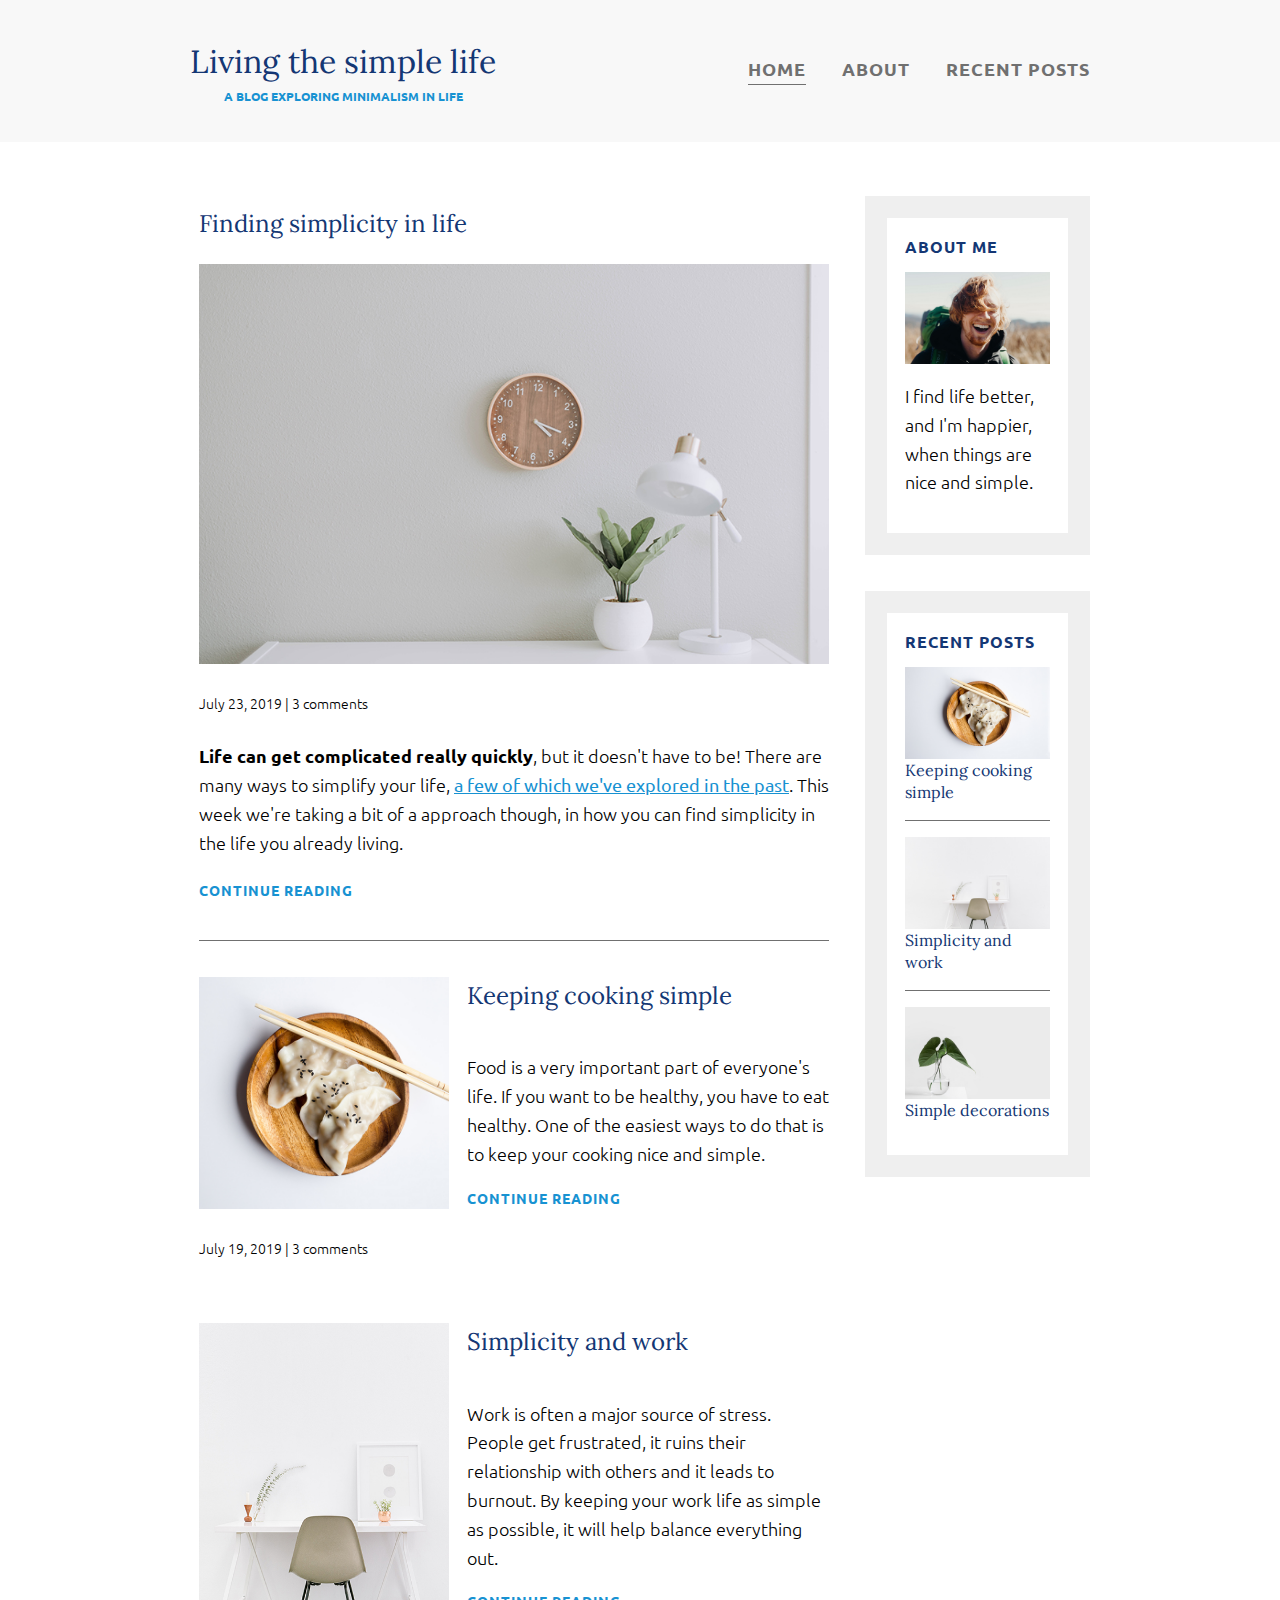
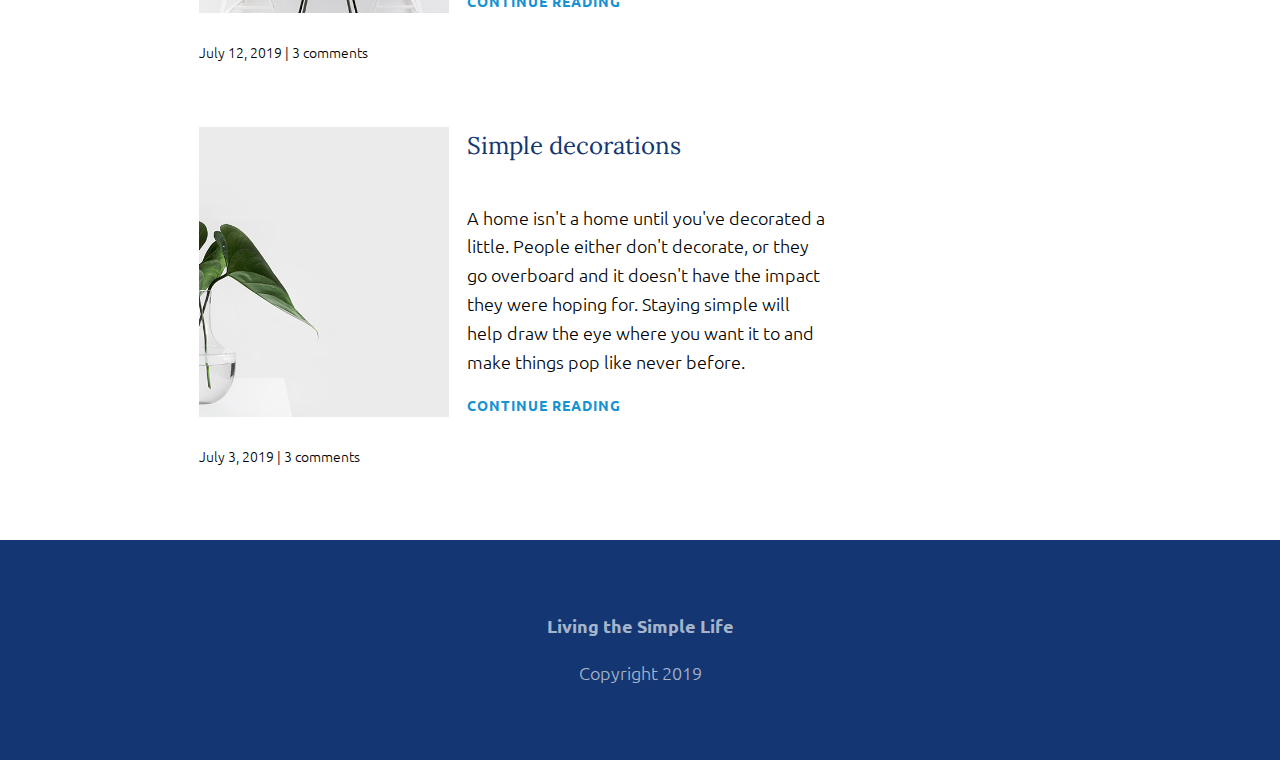
<file: index.html>
<!DOCTYPE html>
<html lang="en">
	<head>
		<meta charset="UTF-8">
		<meta http-equiv="X-UA-Compatible" content="IE=edge">
		<meta name="viewport" content="width=device-width, initial-scale=1.0">
		<link href="https://fonts.googleapis.com/css2?family=Lora&family=Ubuntu:wght@300;400;700&display=swap" rel="stylesheet">
		<link rel="stylesheet" href="styles.css">
		<title>Creating 3 page site</title>
	</head>

	<body>
		<header>
			<div class="container container-flex">
				<div class="site-title">
					<h1>Living the simple life</h1>
					<p class="subtitle">A blog exploring minimalism in life</p>
				</div>

				<nav>
					<ul>
						<li><a href="index.html" class="current-page">Home</a></li>
						<li><a href="about-me.html">About</a></li>
						<li><a href="recent-posts.html">Recent Posts</a></li>
					</ul>
				</nav>
			</div> <!-- / .container -->
		</header>

		<div class="container container-flex">
			<main role="main">

				<article class="article-featured">
					<h2 class="article-title">Finding simplicity in life</h2>
					<img src="life.jpg" alt="simple white desk on a white wall with a plant on the far right side" class="article-image">
					<p class="article-info">July 23, 2019 | 3 comments</p>
					<p class="article-body"><strong>Life can get complicated really quickly</strong>, but it doesn't have to be! There are many ways to simplify your life, <a href="#">a few of which we've explored in the past</a>. This week we're taking a bit of a approach though, in how you can find simplicity in the life you already living.</p>
					<a href="#" class="article-read-more">Continue reading</a>
				</article>

				<article class="article-recent">
						<h2 class="article-title">Keeping cooking simple </h2>
						<p class="article-body">Food is a very important part of everyone's life. If you want to be healthy, you have to eat healthy. One of the easiest ways to do that is to keep your cooking nice and simple.</p>
						<a href="#" class="article-read-more">Continue reading</a>
						<img src="food.jpg" alt="three dumplings on a wood plate with chopsticks" class="article-image">
						<p class="article-info">July 19, 2019 | 3 comments</p>
				</article>

				<article class="article-recent">
						<h2 class="article-title">Simplicity and work </h2>
						<p class="article-body">Work is often a major source of stress. People get frustrated, it ruins their relationship with others and it leads to burnout. By keeping your work life as simple as possible, it will help balance everything out.</p>
						<a href="#" class="article-read-more">Continue reading</a>
						<img src="work.jpg" alt="a chair white chair at a white desk on a white wall" class="article-image">
						<p class="article-info">July 12, 2019 | 3 comments</p>
				</article>

				<article class="article-recent">
						<h2 class="article-title">Simple decorations</h2>
						<p class="article-body">A home isn't a home until you've decorated a little. People either don't decorate, or they go overboard and it doesn't have the impact they were hoping for. Staying simple will help draw the eye where you want it to and make things pop like never before.</p>
						<a href="#" class="article-read-more">Continue reading</a>
						<img src="deco.jpg" alt="a green plant in a clear, round vase with water in it" class="article-image">
						<p class="article-info">July 3, 2019 | 3 comments</p>
				</article>
			</main>

			<aside class="sidebar">

				<div class="sidebar-widget">
					<h2 class="widget-title">ABOUT ME</h2>
					<img src="about-me.jpg" alt="john doe" class="widget-image">
					<p class="widget-body">I find life better, and I'm happier, when things are nice and simple.</p>
				</div>

				<div class="sidebar-widget">
					<h2 class="widget-title">RECENT POSTS</h2>
					<div class="widget-recent-post">
						<h3 class="widget-recent-post-title">Keeping cooking simple</h3>
						<img src="food.jpg" alt="two dumplings on a wood plate with chopsticks" class="widget-image">
					</div>
					<div class="widget-recent-post">
						<h3 class="widget-recent-post-title">Simplicity and work</h3>
						<img src="work.jpg" alt="a chair white chair at a white desk on a white wall" class="widget-image">
					</div>
					<div class="widget-recent-post">
						<h3 class="widget-recent-post-title">Simple decorations</h3>
						<img src="deco.jpg" alt="a green plant in a clear, round vase with water in it" class="widget-image">
					</div>
				</div>

			</aside>

		</div> <!-- / .container -->

		<footer>
			<p><strong>Living the Simple Life</strong></p>
			<p>Copyright 2019</p>
		</footer>

	</body>
</html>
</file>
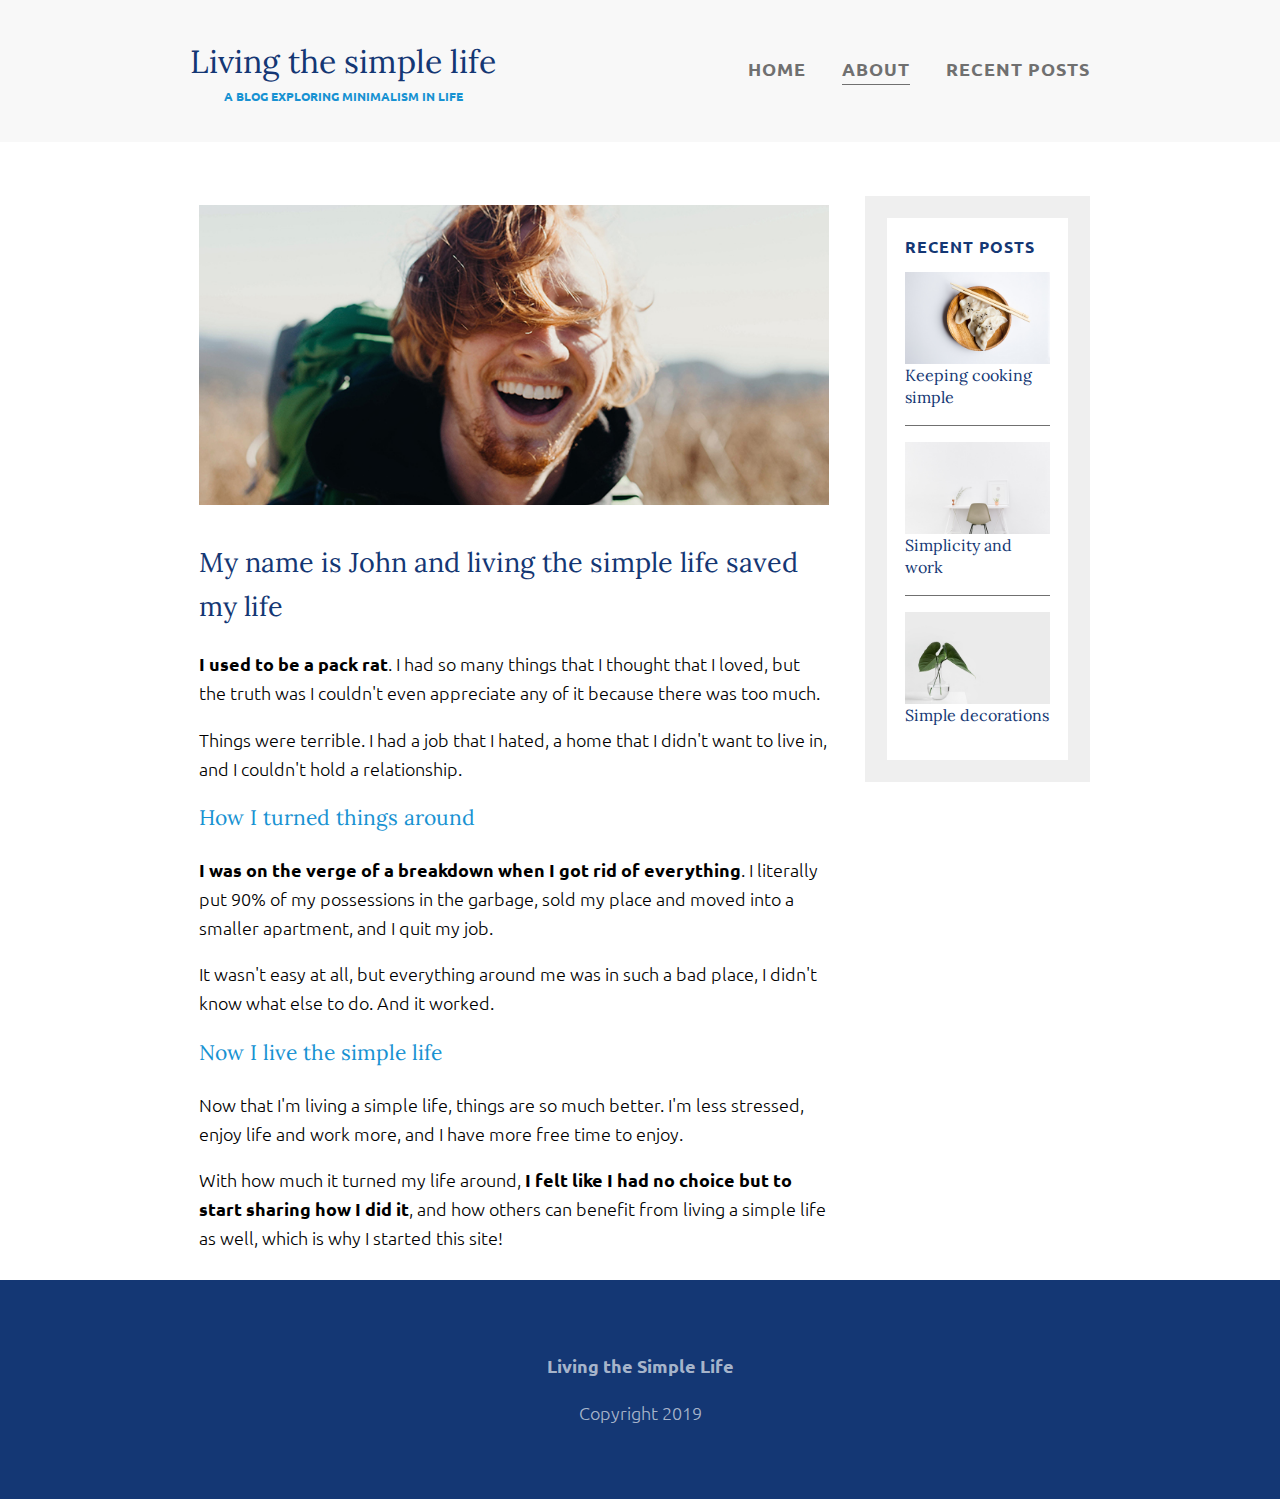
<file: about-me.html>
<!DOCTYPE html>
<html lang="en">
	<head>
		<meta charset="UTF-8">
		<meta http-equiv="X-UA-Compatible" content="IE=edge">
		<meta name="viewport" content="width=device-width, initial-scale=1.0">
		<link href="https://fonts.googleapis.com/css2?family=Lora&family=Ubuntu:wght@300;400;700&display=swap" rel="stylesheet">
		<link rel="stylesheet" href="styles.css">
		<title>Creating 3 page site</title>
	</head>

	<body>
		<header>
			<div class="container container-flex">
				<div class="site-title">
					<h1>Living the simple life</h1>
					<p class="subtitle">A blog exploring minimalism in life</p>
				</div>

				<nav>
					<ul>
						<li><a href="index.html">Home</a></li>
						<li><a href="about-me.html" class="current-page">About</a></li>
						<li><a href="recent-posts.html">Recent Posts</a></li>
					</ul>
				</nav>
			</div> <!-- / .container -->
		</header>

		<div class="container container-flex">
			<main role="main">
				<img src="about-me.jpg" class="image-full">
                <h2>My name is John and living the simple life saved my life</h2>

                <p><strong>I used to be a pack rat</strong>. I had so many things that I thought that I loved, but the truth was I couldn't even appreciate any of it because there was too much.</p>
                <p>Things were terrible. I had a job that I hated, a home that I didn't want to live in, and I couldn't hold a relationship.</p>

                <h3>How I turned things around</h3>
                <p><strong>I was on the verge of a breakdown when I got rid of everything</strong>. I literally put 90% of my possessions in the garbage, sold my place and moved into a smaller apartment, and I quit my job.</p>
                <p>It wasn't easy at all, but everything around me was in such a bad place, I didn't know what else to do. And it worked.</p>

                <h3>Now I live the simple life</h3>
                <p>Now that I'm living a simple life, things are so much better. I'm less stressed, enjoy life and work more, and I have more free time to enjoy.</p>
                <p>With how much it turned my life around, <strong>I felt like I had no choice but to start sharing how I did it</strong>, and how others can benefit from living a simple life as well, which is why I started this site!</p>
			</main>

			<aside class="sidebar">

				<div class="sidebar-widget">
					<h2 class="widget-title">RECENT POSTS</h2>
					<div class="widget-recent-post">
						<h3 class="widget-recent-post-title">Keeping cooking simple</h3>
						<img src="food.jpg" alt="two dumplings on a wood plate with chopsticks" class="widget-image">
					</div>
					<div class="widget-recent-post">
						<h3 class="widget-recent-post-title">Simplicity and work</h3>
						<img src="work.jpg" alt="a chair white chair at a white desk on a white wall" class="widget-image">
					</div>
					<div class="widget-recent-post">
						<h3 class="widget-recent-post-title">Simple decorations</h3>
						<img src="deco.jpg" alt="a green plant in a clear, round vase with water in it" class="widget-image">
					</div>
				</div>

			</aside>

		</div> <!-- / .container -->

		<footer>
			<p><strong>Living the Simple Life</strong></p>
			<p>Copyright 2019</p>
		</footer>

	</body>
</html>
</file>
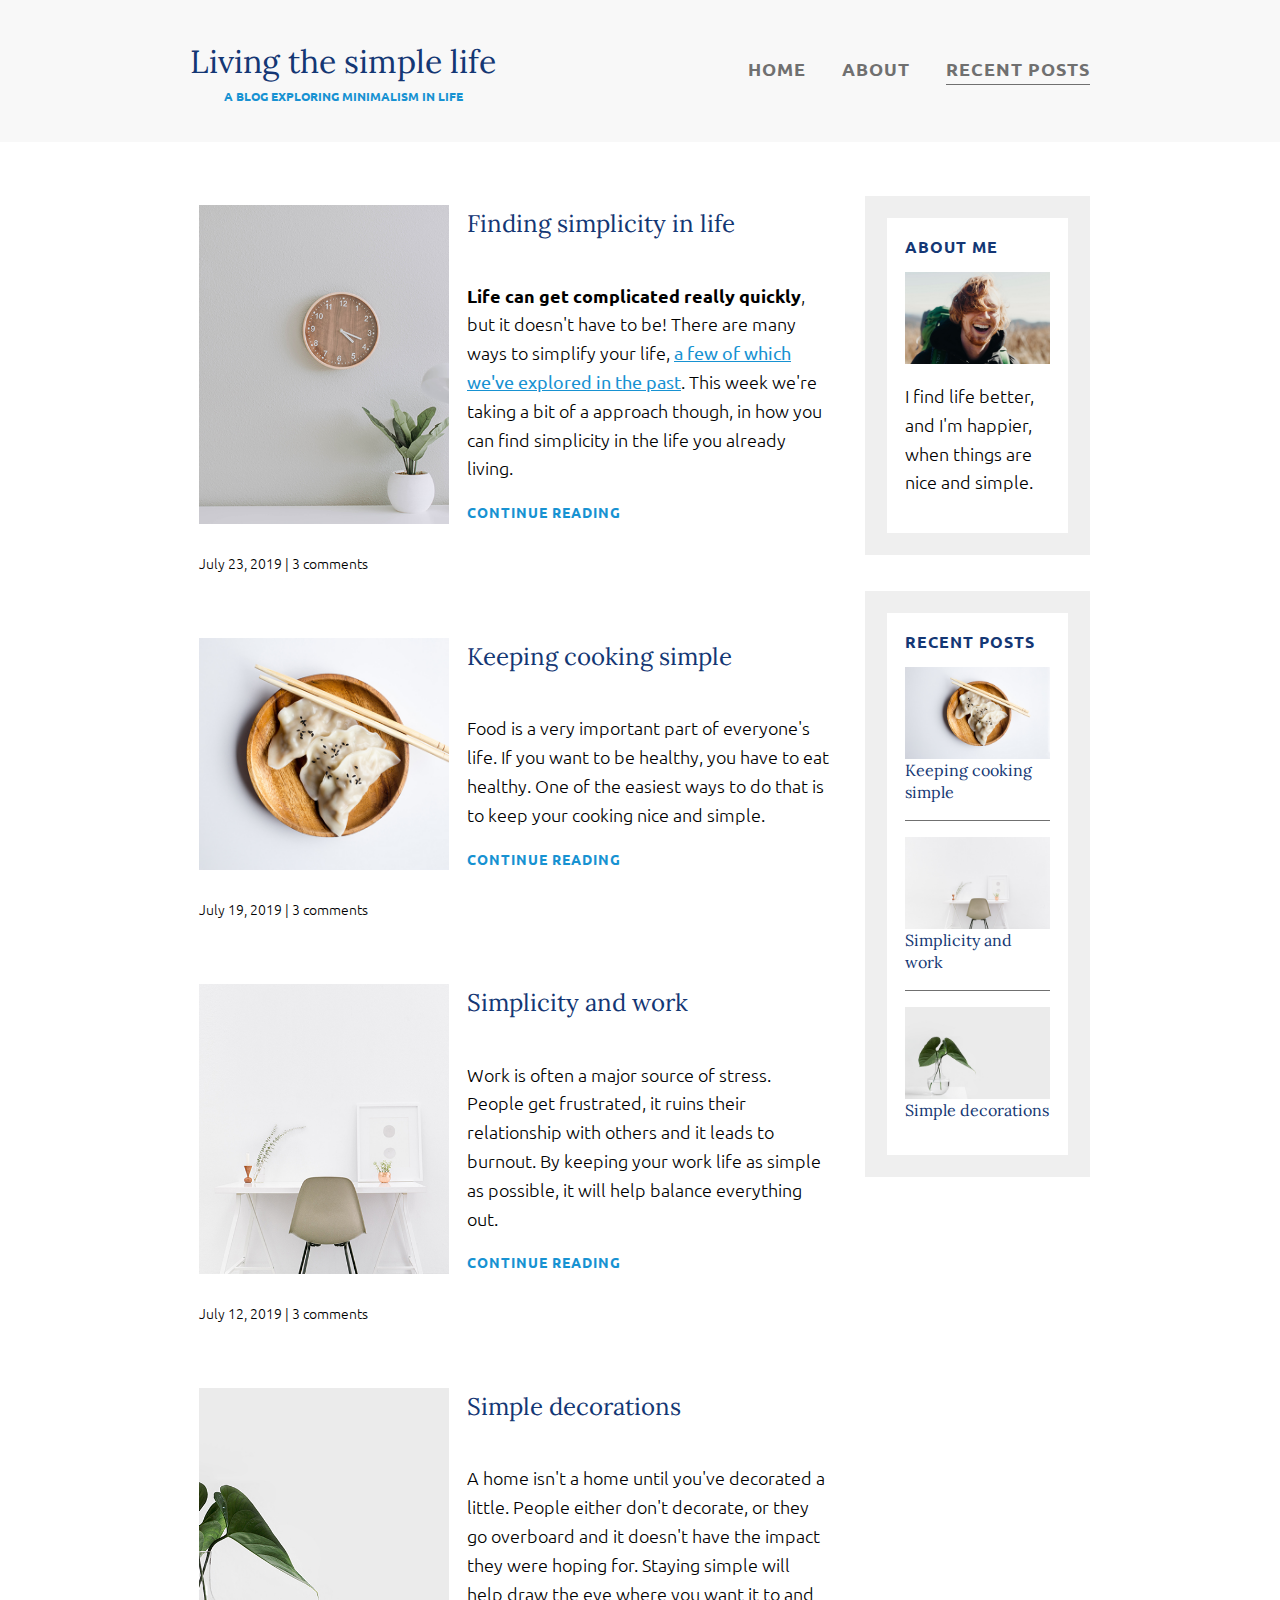
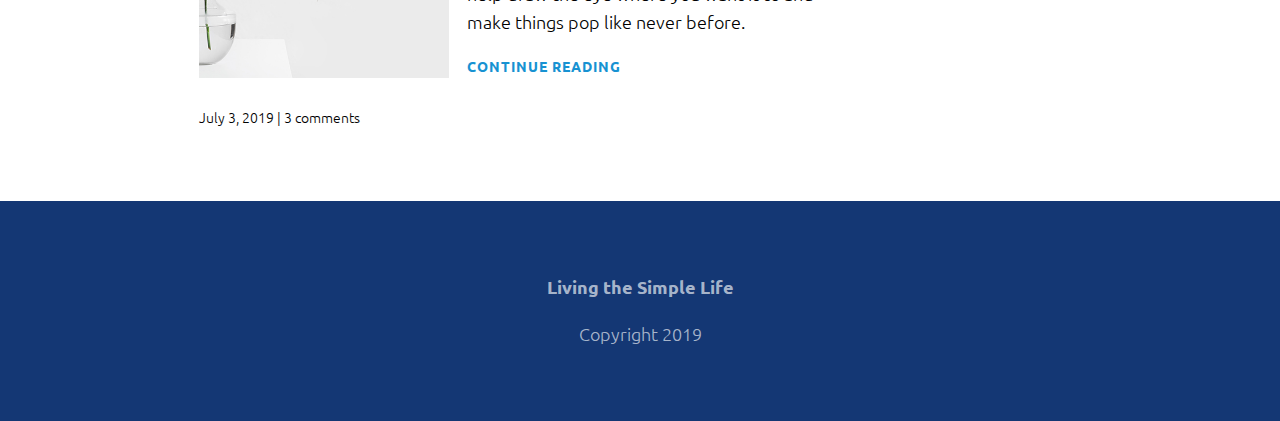
<file: recent-posts.html>
<!DOCTYPE html>
<html lang="en">
	<head>
		<meta charset="UTF-8">
		<meta http-equiv="X-UA-Compatible" content="IE=edge">
		<meta name="viewport" content="width=device-width, initial-scale=1.0">
		<link href="https://fonts.googleapis.com/css2?family=Lora&family=Ubuntu:wght@300;400;700&display=swap" rel="stylesheet">
		<link rel="stylesheet" href="styles.css">
		<title>Creating 3 page site</title>
	</head>

	<body>
		<header>
			<div class="container container-flex">
				<div class="site-title">
					<h1>Living the simple life</h1>
					<p class="subtitle">A blog exploring minimalism in life</p>
				</div>

				<nav>
					<ul>
						<li><a href="index.html">Home</a></li>
						<li><a href="about-me.html">About</a></li>
						<li><a href="recent-posts.html" class="current-page">Recent Posts</a></li>
					</ul>
				</nav>
			</div> <!-- / .container -->
		</header>

		<div class="container container-flex">
			<main role="main">

				<article class="article-recent">
						<h2 class="article-title">Finding simplicity in life</h2>
						<p class="article-body"><strong>Life can get complicated really quickly</strong>, but it doesn't have to be! There are many ways to simplify your life, <a href="#">a few of which we've explored in the past</a>. This week we're taking a bit of a approach though, in how you can find simplicity in the life you already living.</p>
						<a href="#" class="article-read-more">CONTINUE READING</a>
						<img src="life.jpg" alt="simple white desk on a white wall with a plant on the far right side" class="article-image">
						<p class="article-info">July 23, 2019 | 3 comments</p>
				</article>

				<article class="article-recent">
						<h2 class="article-title">Keeping cooking simple </h2>
						<p class="article-body">Food is a very important part of everyone's life. If you want to be healthy, you have to eat healthy. One of the easiest ways to do that is to keep your cooking nice and simple.</p>
						<a href="#" class="article-read-more">CONTINUE READING</a>
						<img src="food.jpg" alt="two dumplings on a wood plate with chopsticks" class="article-image">
						<p class="article-info">July 19, 2019 | 3 comments</p>
				</article>

				<article class="article-recent">
						<h2 class="article-title">Simplicity and work </h2>
						<p class="article-body">Work is often a major source of stress. People get frustrated, it ruins their relationship with others and it leads to burnout. By keeping your work life as simple as possible, it will help balance everything out.</p>
						<a href="#" class="article-read-more">CONTINUE READING</a>
						<img src="work.jpg" alt="a chair white chair at a white desk on a white wall" class="article-image">
						<p class="article-info">July 12, 2019 | 3 comments</p>
				</article>

				<article class="article-recent">
						<h2 class="article-title">Simple decorations</h2>
						<p class="article-body">A home isn't a home until you've decorated a little. People either don't decorate, or they go overboard and it doesn't have the impact they were hoping for. Staying simple will help draw the eye where you want it to and make things pop like never before.</p>
						<a href="#" class="article-read-more">CONTINUE READING</a>
						<img src="deco.jpg" alt="a green plant in a clear, round vase with water in it" class="article-image">
						<p class="article-info">July 3, 2019 | 3 comments</p>
				</article>
			</main>

			<aside class="sidebar">

				<div class="sidebar-widget">
					<h2 class="widget-title">ABOUT ME</h2>
					<img src="about-me.jpg" alt="john doe" class="widget-image">
					<p class="widget-body">I find life better, and I'm happier, when things are nice and simple.</p>
				</div>

				<div class="sidebar-widget">
					<h2 class="widget-title">RECENT POSTS</h2>
					<div class="widget-recent-post">
						<h3 class="widget-recent-post-title">Keeping cooking simple</h3>
						<img src="food.jpg" alt="two dumplings on a wood plate with chopsticks" class="widget-image">
					</div>
					<div class="widget-recent-post">
						<h3 class="widget-recent-post-title">Simplicity and work</h3>
						<img src="work.jpg" alt="a chair white chair at a white desk on a white wall" class="widget-image">
					</div>
					<div class="widget-recent-post">
						<h3 class="widget-recent-post-title">Simple decorations</h3>
						<img src="deco.jpg" alt="a green plant in a clear, round vase with water in it" class="widget-image">
					</div>
				</div>

			</aside>

		</div> <!-- / .container -->

		<footer>
			<p><strong>Living the Simple Life</strong></p>
			<p>Copyright 2019</p>
		</footer>

	</body>
</html>
</file>
<file: styles.css>
body {
	margin: 0;
	font-family: 'Ubuntu', sans-serif;
	font-size: 1.125rem;
	font-weight: 300;
	line-height: 1.6;
	/* I added rule below */
	/* margin-top: 10em; */
}

img {
	max-width: 100%;
	display: block;

}

.image-full {
	max-height: 300px;
	width: 100%;
	object-fit: cover;
	margin-bottom: 2em;
}

/* =================
	 Typography
	 ================= */
h1,
h2,
h3 {
	font-family: 'Lora', serif;
	font-weight: 400;
	color: #143774;
	margin-top: 0;
}

h1 {
	font-size: 2rem;
	margin: 0;
}

h3 {
	color: #1792d2; 
}

a {
	color: #1792d2;
	font-weight: bolder;
}

a:hover,
a:focus {
	color: #143774;
}

strong {
	font-weight: 700;
}

/* h1 subtitle */
.subtitle {
	font-weight: 700;
	color: #1792d2;
	font-size: .75rem;
	margin: 0;
	text-transform: uppercase;
}

.article-title {
	font-size: 1.5rem;
}

.article-read-more,
.article-info {
	font-size: .875rem;
}

.article-read-more {
	color: #1792d2;
	text-decoration: none;
	font-weight: 700;
	text-transform: uppercase;
	letter-spacing: 1px;
}

.article-read-more:hover,
.article-read-more:focus {
	color: #143774;
	text-decoration: underline;
}

.article-info {
	margin: 2em 0;
}

.widget-title,
.widget-recent-post-title {
	font-size: 1rem;
	line-height: 1.4;
}

.widget-title {
	font-size: 1rem;
	font-family: "Ubuntu", sans-serif;
	font-weight: 700;
	letter-spacing: 1px;
}

.widget-recent-post-title {
	color: #143774
}

/* =================
	 Layout
	 ================= */

.container {
	width: 90%;
	max-width: 900px;
	margin: 0 auto;
}

.container-flex {
	/* border: 2px solid red; */
	display: flex;
	flex-direction: column;
	justify-content: space-between;
}

header {
	/* border: 2px solid magenta; */
	background: #f8f8f8;
	padding: 2em 0;
	text-align: center;
	margin-bottom: 3em;
	/* I added 4 rules below */
	/* position: fixed; */
	/* top: 0; */
	/* left: 0; */
	/* right: 0; */
}

footer {
	background: #143774;
	color: rgba(255, 255, 255, .65);
	text-align: center;
	padding: 3em 0;
}

@media (min-width: 675px) {
	.container-flex {
		flex-direction: row;
	}

	main {
		width: 70%;
	}

	aside {
		width: 25%;
		min-width: 200px;
		margin-left: 1em;
	}
}

/* Navigation */

nav ul {
	list-style: none;
	padding: 0;
	display: flex;
	justify-content: center;
}

nav li {
	margin-left: 2em;
}

nav a {
	text-decoration: none;
	color: #707070;
	font-weight: 700;
	padding: .25em 0;
	text-transform: uppercase;
	letter-spacing: 1px;
}

nav a:hover,
nav a:focus {
	color: #1792d2;
}

.current-page {
	border-bottom: 1px solid #707070;
}

.current-page:hover {
	color: #707070;
}

@media (max-width: 675px) {
	nav ul {
		flex-direction: column;
	}

	nav li {
		margin: .5em 0;
	}
}

main {
	/* border: 2px solid blue; */
	margin: .5em;
}

/* Articles */

.article-featured {
	border-bottom: 1px solid #707070;
	padding-bottom: 2em;
	margin-bottom: 2em;
}

.article-recent {
	margin-bottom: 2em;
	display: grid;
	grid-template-columns: 1fr max-content;
	grid-gap: 0 1em;
	grid-template-areas: 
			"image image"
			"title date"
			"body body"
			"read-more .";
}

.article-image     { grid-area: image }
.article-title     { grid-area: title }
.article-body      { grid-area: body }
.article-read-more { grid-area: read-more }

.article-info { 
	grid-area: date; 
	justify-self: end; 
}

.article-info,
.article-title {
	align-self: baseline;
}

@media (min-width : 675px) {
	.article-recent {
		grid-template-columns: minmax(100px, 250px) minmax(350px, 1fr);
		grid-template-areas: 
				"image title"
				"image body"
				"image read-more"
				"date date";
	}

	.article-image { 
		width: 100%;
		height: 100%;
		object-fit: cover;
	}

	.article-info {
		justify-self: start; 
	}

/* widgets */

.sidebar-widget {
	border: 1.4rem solid #efefef;
	margin-bottom: 2em;
	padding: 1em;
}

.widget-recent-post {
	display: flex;
	flex-direction: column;
	border-bottom: 1px solid #707070;
	margin-bottom: 1rem;
}

.widget-recent-post:last-child {
	border: 0;
	margin: 0;
}

.widget-image {
	order: -1;
}
</file>
